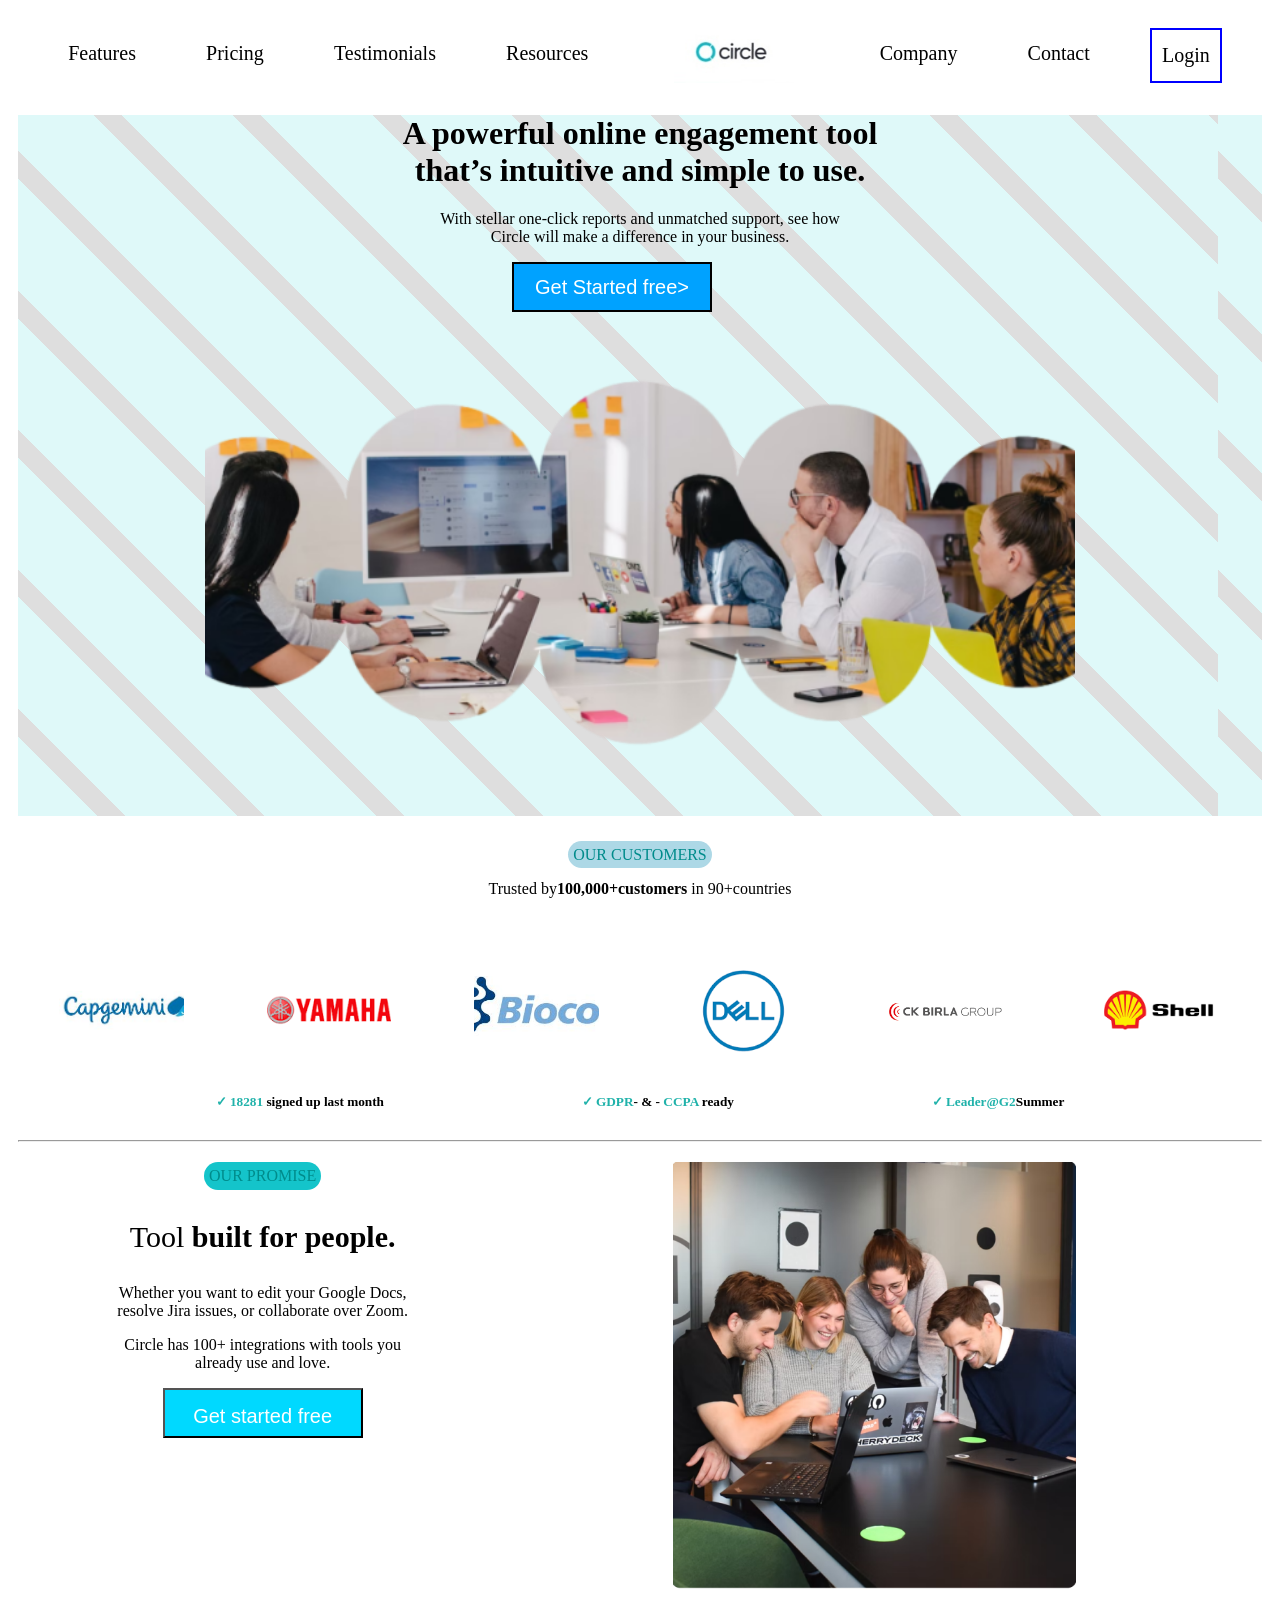
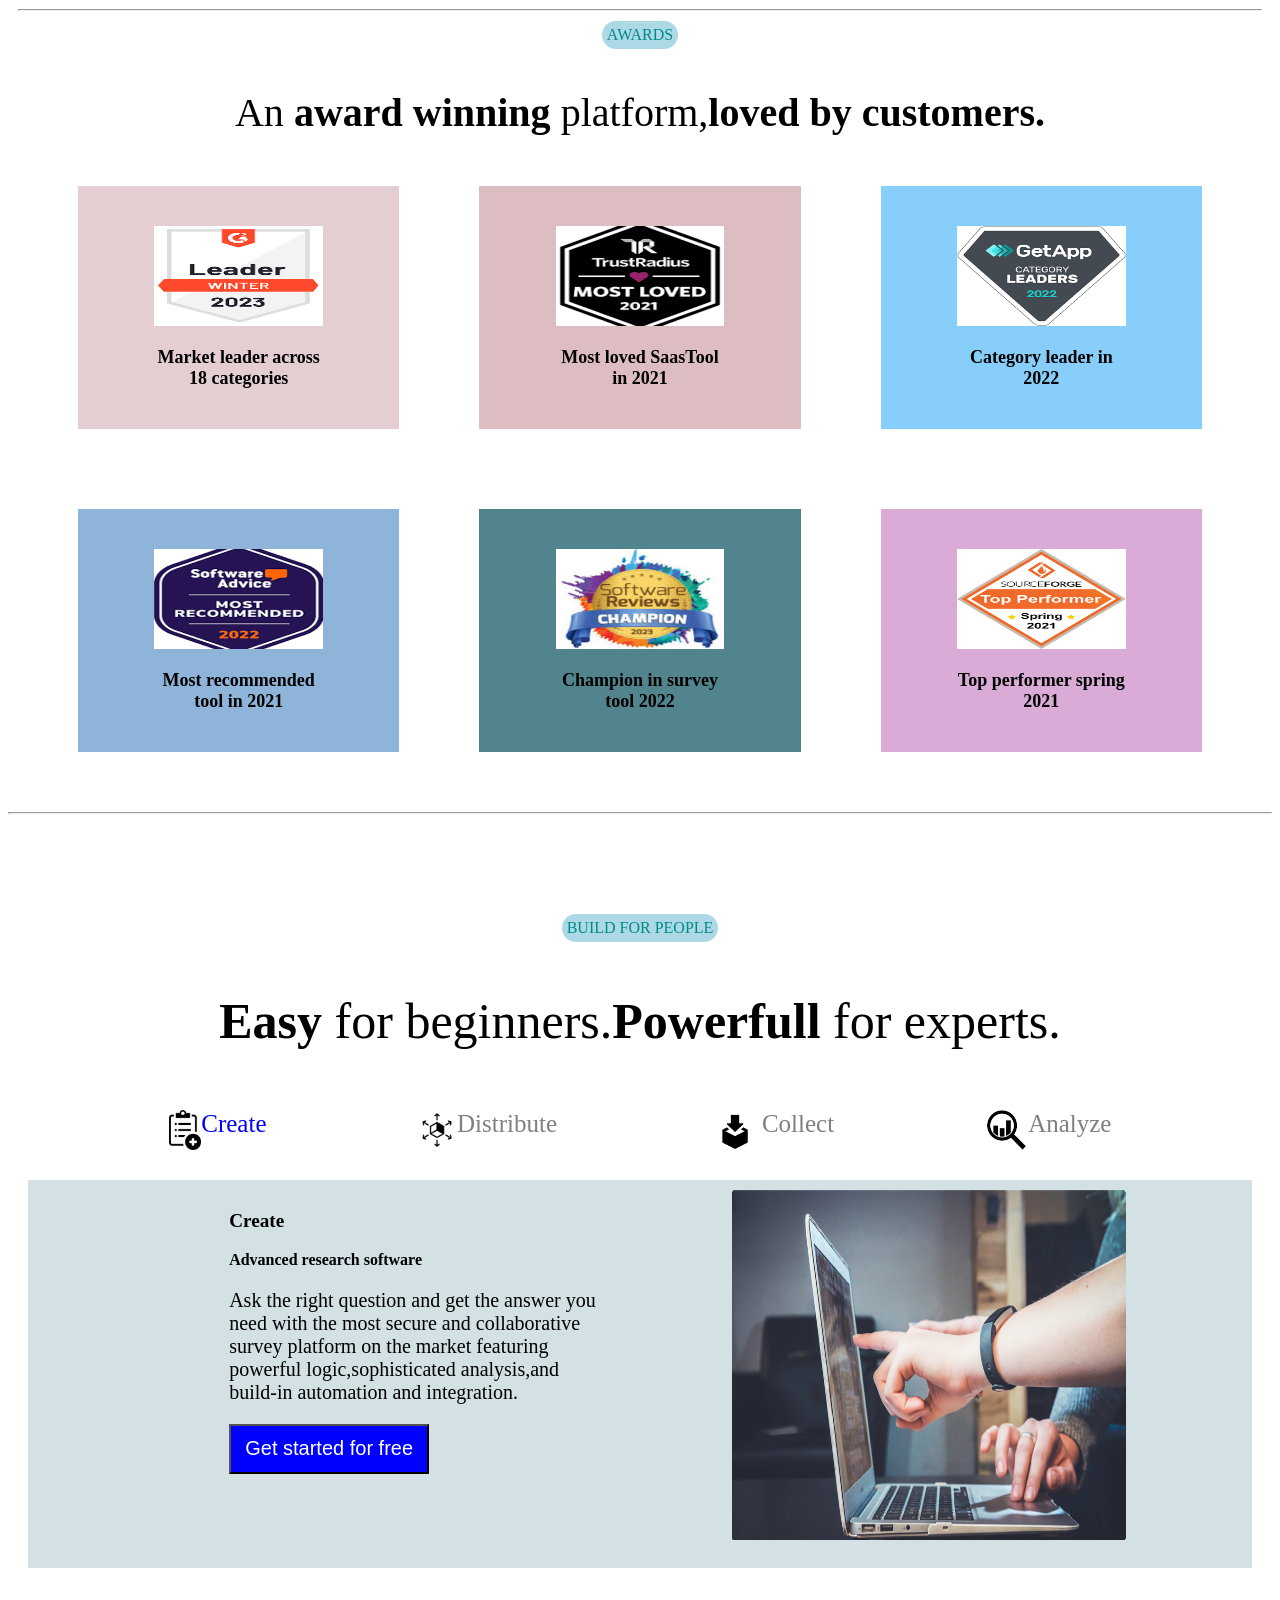
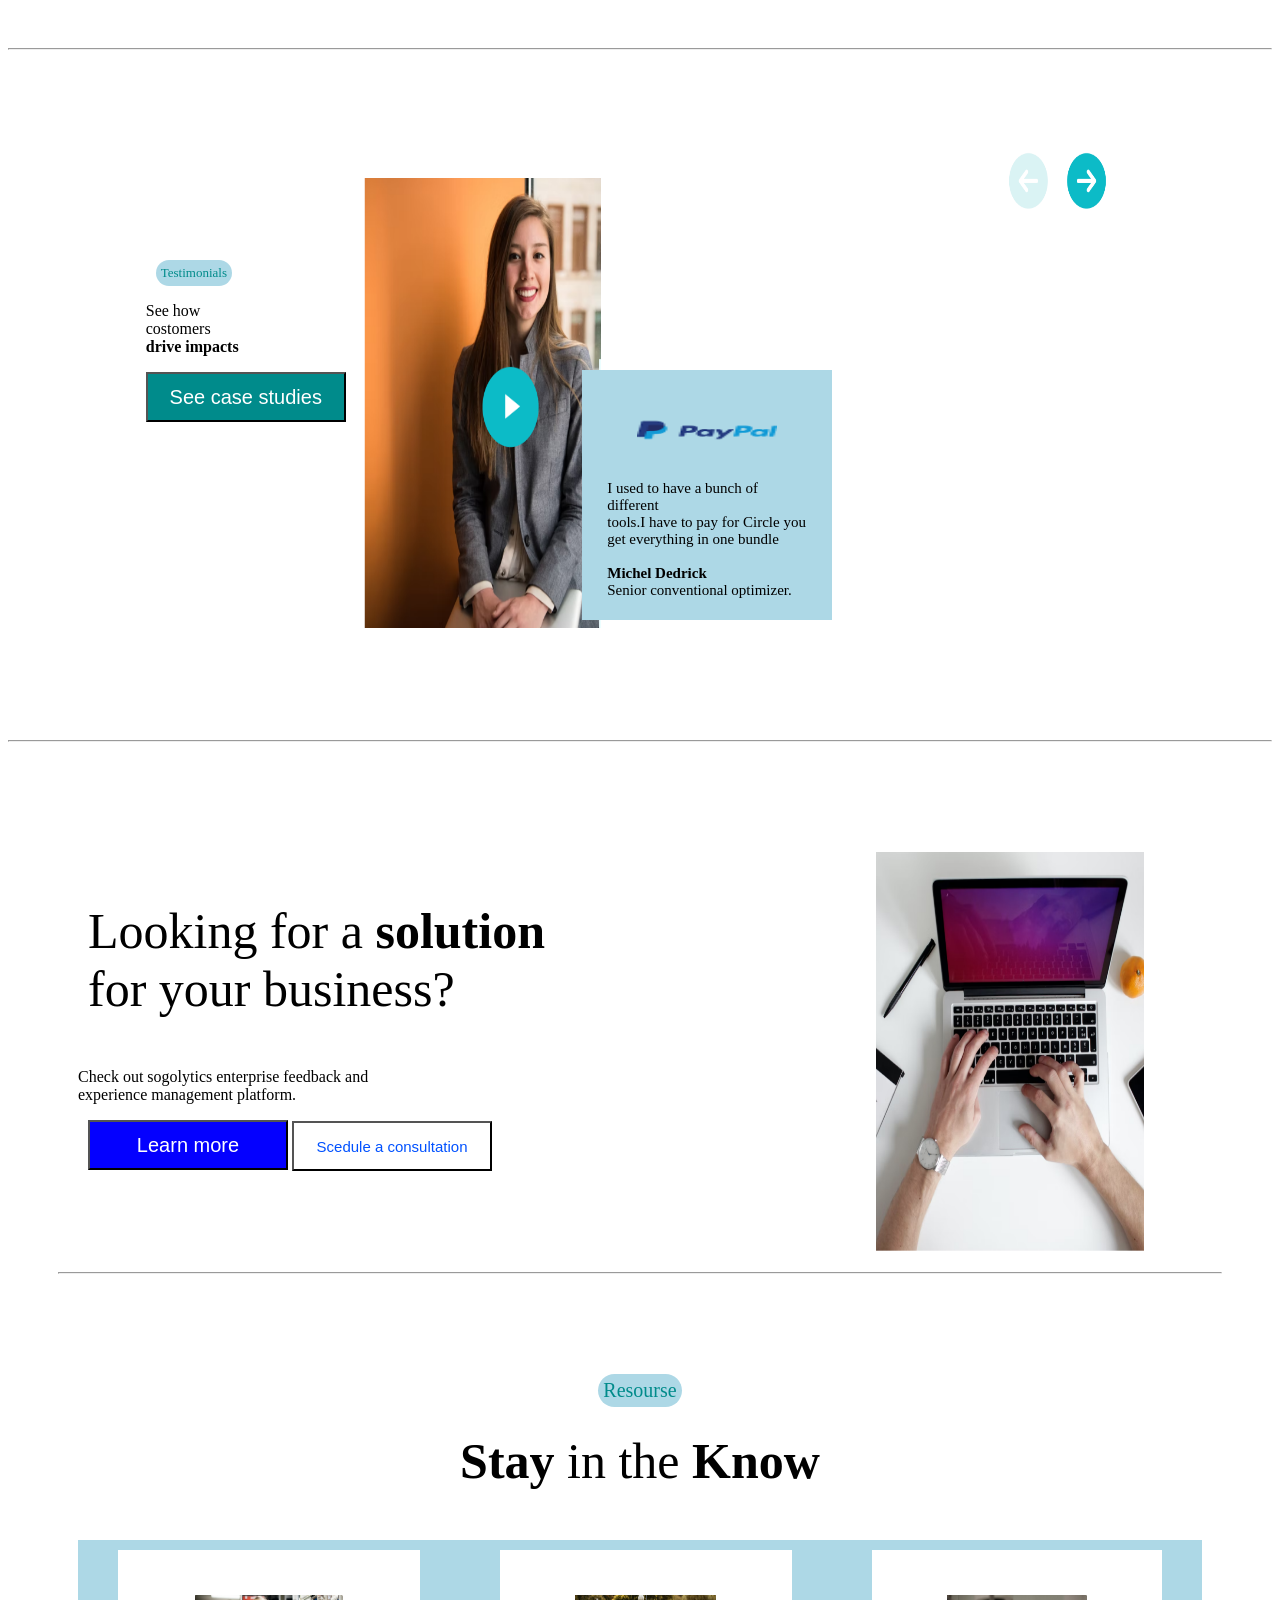
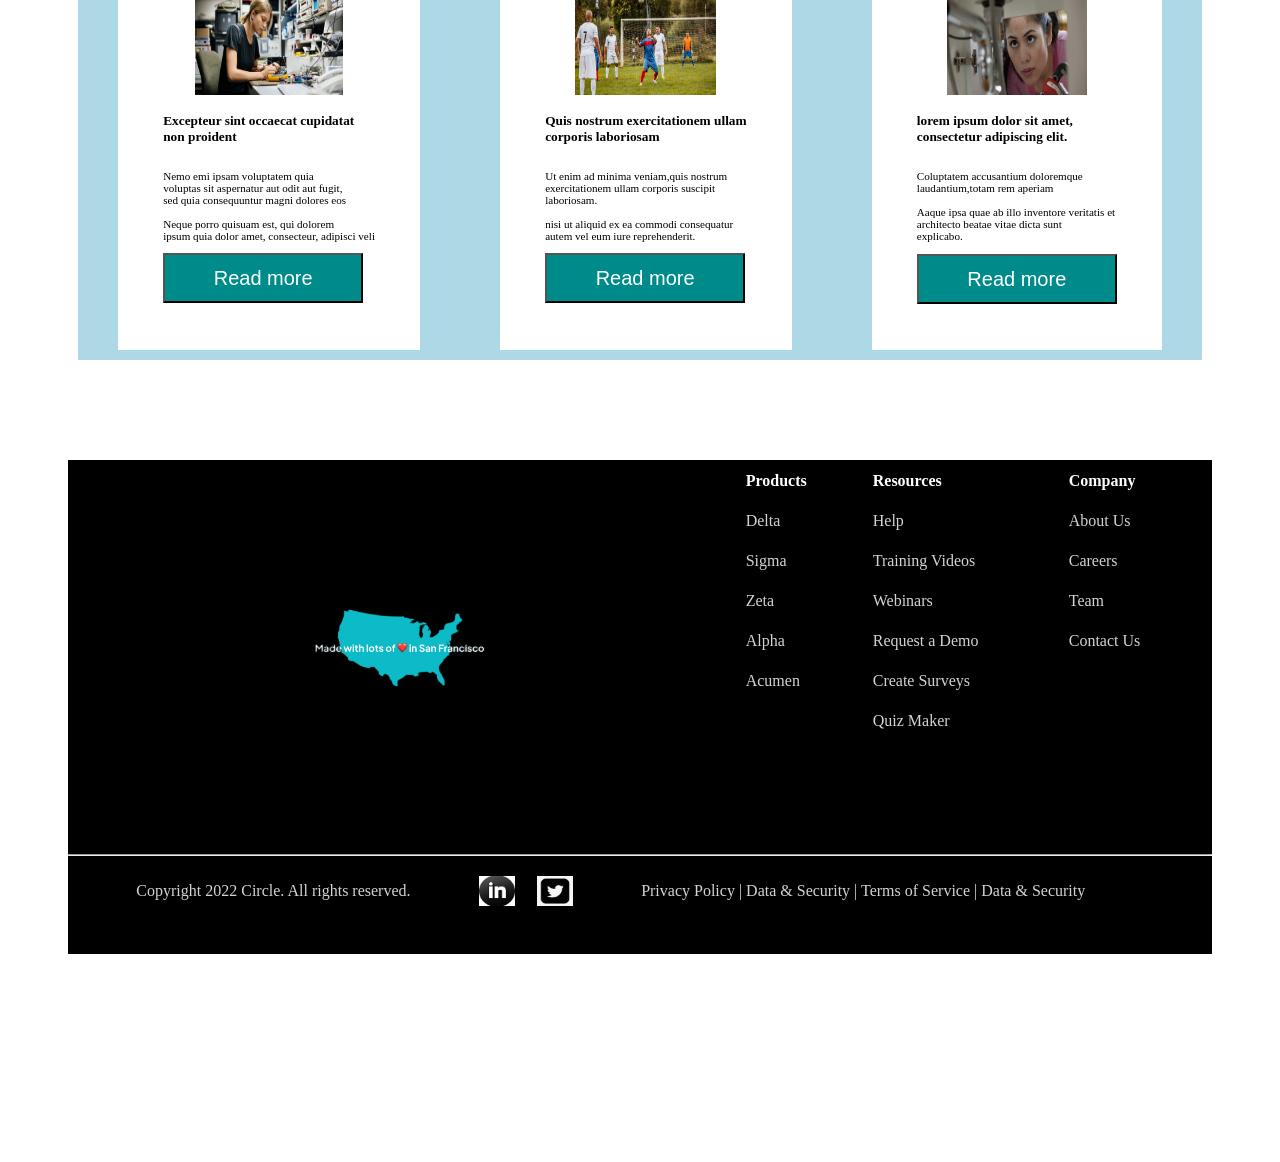
<file: index.html>
<!DOCTYPE html>
<html>
<head>
<title>Webpage</title>
  <link rel="Stylesheet" href="style.css"/>
</head>
<body>
<div class="nav">
  <a href="#Features">Features</a>
  <a href="#Pricing">Pricing</a>
  <a href="#Testimonials">Testimonials</a>
  <a href="#Resources">Resources</a>
  <div class="img"><img src="circle.jpg" alt="image" width="1";height="1";></div>
  <a href="#Company">Company</a>
  <a href="#Contact">Contact</a>
  <a class="active" href="#Login">Login</a>
</div>
<div class="pg1">
<h1 style = text-align:center ><b>A powerful online engagement tool<br>that’s intuitive and simple to use.</b></h1>
<p style = text-align:center >With stellar one-click reports and unmatched support, see how<br>Circle will make a difference in your business.</p>
<div1 class="center">
  <button style="padding: 10px;"class ="button">Get Started free> </button>
</div1>
<h1><br></h1>
<img src="first.png" alt="im1" width="700";height="700";>
</div>
<div class="page1">
  <div class="Our Customers">
          <span style="background-color: lightblue; display: inline; border-radius: 20px; padding: 5px;">
              <span style="color: darkcyan;"><span style="text-align: center;">OUR CUSTOMERS</span>
          </span>
  </div>
<div3 class="cl1">
<p style = text-align:center >Trusted by<b>100,000+customers</b> in 90+countries</p>
<p><br></p>
</div3>
<div4 class="container">
  <img src="im4.jpg" alt="" width="0.5";height="0.5";>
  <img src="im2.png" alt="" width="10";height="10";>
  <img src="im5.jpg" alt="" width="10";height="10";>
  <img src="dell.png" alt="" width="10";height="10";>
  <img src="bril.png" alt="" width="20";height="20";>
  <img src="im7.png" alt="" width="10";height="10";>
</div4>
<div5 class="cl2">
  <h5><span style="color:lightseagreen">&#10003 18281</span> signed up last month</h5>
  <h5><span style="color:lightseagreen">&#10003 GDPR</span>- & -<span style="color:lightseagreen"> CCPA</span> ready</h5>
  <h5><span style="color:lightseagreen">&#10003 Leader@G2</span>Summer</h5>
</div5>
<hr>
<div class="page2">
  <div class="Our Promise">
          <span style="background-color: rgb(20, 196, 202);display:inline-block;border-radius: 20px; padding: 5px;">
              <span style="color: darkcyan;">OUR PROMISE</span>
          </span>
      <div class="build">
       <p>Tool <Strong> built for people.</Strong></p>
      </div>
  <p> Whether you want to edit your Google Docs,<br>resolve Jira issues, or collaborate over Zoom.</p>
  <p>Circle has 100+ integrations with tools you<br>already use and love.</p>
  <button style="background-color: rgb(0, 217, 255);color:white;padding: 15px;">Get started free</button> 
</div>
  <div class="pim2">
    <img src="ima1.png" alt="image" width="100%" height="100%">
  </div>
</div>
   <hr>
<div class="awards">
  <span style="background-color: lightblue; display: inline-block; border-radius: 20px; padding: 5px;">
      <span style="color: darkcyan;"><span style="text-align: center;">AWARDS</span>
  </span>
</div>
<div class="b1">
  <p>An <b>award winning</b> platform,<b>loved by customers.</b></p>
</div>
<div class="grid">
  <div class="g1">
      <img src="n1.png" alt="g1" width="100" height="100"><br>
      <b>Market leader across<br>18 categories</b>
  </div>
  <div class="g2"><img src="n2.png" alt="g1" width="100" height="100"><br>
      <b>Most loved SaasTool<br>in 2021</b></div>
  <div class="g3"><img src="n3.png" alt="g1" width="100" height="100"><br>
      <b>Category leader in<br>2022</b></div>
  <div class="g4"><img src="n4.png" alt="g1" width="100" height="100"><br>
      <b>Most recommended<br>tool in 2021</b></div>
  <div class="g5"><img src="n5.jpg" alt="g1" width="100" height="100"><br>
      <b>Champion in survey<br>tool 2022</b></div>
  <div class="g6"><img src="n6.png" alt="g1" width="100" height="100"><br>
      <b>Top performer spring<br>2021</b></div>
</div>
</div>
<hr>
<div class="page4">
  <div class="awar">
      <span style="background-color: lightblue; display: inline-block; border-radius: 20px; padding: 5px;">
          <span style="color: darkcyan;"><span style="text-align: center;">BUILD FOR PEOPLE</span>
      </span>
  </div>
  <div class="para">
      <p><b>Easy</b> for beginners.<b>Powerfull</b> for experts.</p>
  </div>
  <div class="flex">
      <div class="i1">
        <img src="i4.png" alt=" " width="30" height="40"><p></p>
        <a>Create</a>
      </div>
      <div class="i2">  
      <img src="i2.png" alt=" " width="30" height="40"><p></p>
      <a>Distribute</a>
      </div>
      <div class="i3">
        <img src="i3.png" alt=" " width="30" height="40"><p></p>
        <a>Collect</a>
      </div>
      <div class="i4">
        <img src="i1.png" alt="" width="30" height="40">
        <a>Analyze</a>
      </div>
    </div>
  <div class="con4">
      <div class="con">
           <h3>Create</h3>
           <b>Advanced research software</b>
           <p>Ask the right question and get the answer you<br>need with the most secure and collaborative<br>
              survey platform on the market featuring<br>powerful logic,sophisticated analysis,and<br>
              build-in automation and integration.</p>
          <button style="background-color: blue;color:white;padding: 10px;">Get started for free</button>
      </div>
      <div class="img9">
          <img src="ima2.png" alt="pic" width="500" height="350">
          <br>
      </div>
  </div>
</div>
<hr>
<div class="page5">
  <div class="cont5">
      <div class="testimonials"><span style="background-color: lightblue; display: inline-block; border-radius: 20px; padding: 5px;">
             <span style="color: darkcyan;"><span style="text-align: center;">Testimonials</span></span>
      </div>
  <p>See how <br>costomers<br><b>drive impacts</b></p>
  <button>See case studies</button>
  <p><br></p>
  </div>
  <div class="img5over"><div class="img5">
      <img src="ima3.png" alt="img" width="350" height="450">
  </div>
  <div class="overlap">
      <img src="pay.png" alt="img" width="80px" height="70px">
  <p>I used to have a bunch of different <br>tools.I have to pay for Circle you<br>get everything in one bundle<br><br><b>Michel Dedrick</b>
  <br>Senior conventional optimizer.</p>
  
</div></div>
<div class="img52">
  <img src="ima8.png" alt="img52" width="90px" height="80px">
</div>

</div>
<hr>

<div class="page6">
  <div class="flex6"><div><div class="para">
      <p>Looking for a <b>solution</b><br>for your business?</p>
  </div>
  <p>
     Check out sogolytics enterprise feedback and<br>experience management platform.
  </p>
  <div class="box">
          <button style="background-color: rgb(4, 0, 255);color:white;padding: 10px";>Learn more</button>
          <button style="background-color: white;color:rgb(0, 81, 255);padding: 10px;font-size: 15px;";>Scedule a consultation</button>
  </div></div>
  <div class="img15">
      <img src="ima4.png" alt="img" width="550" height="400">
  </div>
</div>
<hr>
<div class="page7">
  <div class="page7h"><span style="background-color: lightblue; display: inline-block; border-radius: 20px; padding: 5px;">
  <span style="color: darkcyan;">Resourse</span></span></div>
  <p><b>Stay</b> in the <b>Know</b></p>
 <div class="img7f"> 
   <div class="f1">
      <div class="img14">
          <img src="ima5.png" alt="img" width="300" height="100">
          <h4>Excepteur sint occaecat cupidatat <br>non proident</h4>
          <p>Nemo emi ipsam voluptatem quia<br>voluptas sit aspernatur aut odit aut fugit,<br>sed quia consequuntur magni dolores eos<br><br>
          Neque porro quisuam est, qui dolorem<br>ipsum quia dolor  amet, consecteur, adipisci veli</p>
          <button>Read more</button>
      </div>
    </div>
    <div class="f2">
          <div class="img13">
              <img src="ima6.png" alt="img" width="300" height="100">
              <h4>Quis nostrum exercitationem ullam<br>corporis laboriosam</h4>
              <p>Ut enim ad minima veniam,quis nostrum<br>exercitationem ullam corporis suscipit<br>laboriosam.<br><br>
              nisi ut aliquid ex ea commodi consequatur<br>autem vel eum iure reprehenderit.</p>
              <button>Read more</button>
          </div>
    </div>
    <div class="f3">
      <div class="img12">
          <img src="ima7.png" alt="img" width="300" height="100">
          <h4>lorem ipsum dolor sit amet,<br>consectetur adipiscing elit.</h4>
          <p>Coluptatem accusantium doloremque<br>laudantium,totam rem aperiam
          <br><br>
           Aaque ipsa quae ab illo inventore veritatis et <br>architecto beatae vitae dicta sunt<br>explicabo.<br><br>
          <button>Read more</button>
      </div></div>
  </div>
</div>
<div class="page8">
  <div class="fle">
  <div class="ia1">
    <centre>
    <img src="map1.png" alt="last" width="70%" height="90%">
  </centre>
   </div>
   
    <table style="width:50%;height:50%">
    <tr>
      <th>Products</th>
      <th>Resources</th>
      <th>Company</th>
    </tr>
    <tr>
      <td>Delta</td>
      <td>Help</td>
      <td>About Us</td>
    </tr>
    <tr>
       <td>Sigma</td>
       <td>Training Videos</td>
       <td>Careers</td> 
    </tr>
    <tr>
       <td>Zeta</td>
       <td>Webinars</td>
       <td>Team</td>
    </tr>
    <tr>
       <td>Alpha</td>
       <td>Request a Demo</td>
       <td>Contact Us</td>
    </tr>
    <tr>
       <td>Acumen</td>
       <td>Create Surveys</td>
       <td></td>
    </tr>
    <tr>
       <td></td>
       <td>Quiz Maker</td>
       <td></td>
    </tr>
    </table>
  </div>
  <hr>
  <div class="fin">
    <p style="color:lightgray"> Copyright 2022 Circle. All rights reserved.</p>
      <div class="icon">
      <img src="ic.jpg" alt="icon1" width="20" height="30";>
      <p>" <p>" "</p> "</p>
      <img src="ic2.png" alt="icon2" width="20" height="30";>
      </div>
   <p style="color:lightgrey">Privacy Policy | Data & Security | Terms of Service | Data & Security</p>
   <p><br></p>
  </div>
</div>

</body>
</html>
</file>
<file: style.css>
body{
    margin: 6px;
   border: 2px solid white;
}
div {
   
    margin:10px;
    font-family: 'Times New Roman', Times, serif;
}
.nav {
    display:flex;
    flex-direction:row;
    overflow: hidden;
    justify-content:space-evenly;
  }
.nav a {
    
    color:black;
    text-align: center;
    text-decoration: none;
    justify-content:space-around;
    padding :14px 10px;
    font-size:20px;
    margin:10px;
}
.nav a.active {
    border:2px solid blue;
    color: black;
}
.button {
  background-color:rgb(0, 162, 255);
  border:2px solid black; ;
  color: white;
  padding: 15px 25px;
  text-align: center;
  cursor: pointer;
  left:50%;
  top:50%; 
}
.center{
    position:absolute;
    left:40%;
}
img{
    display: block;
   margin-left: auto;
   margin-right: auto;
   width: 70%;
   
}
.pg1{
   
        background-image: url('css-pattern-by-magicpattern.png');
}
.page1{
    margin-top: 30px;
    text-align: center;
    margin-bottom: 50px;
}
.Our Customers{
    text-align: center;
    display: inline;
    border-radius:20px;
}
.container 
{
   display:flex;
   align-items:center;
   justify-content:space-evenly;
   flex-direction:row;
   flex-wrap: wrap;
   background-color: white;
}
.container img{
    justify-content:space-around;
    height: 10%;
    width:10%;
}
.cl2 
{
    display:flex;
    justify-content: space-evenly;
}
.build{
    font-size: 30px;
}
.page2{
    display:flex;
    justify-content: space-around;
}
.b1{
    font-size:40px;
}
.grid{
    display: grid;
    grid-template-columns: repeat(3,2fr);
    gap:60px;
    background-color: white;
    margin-left: 50px;
    margin-right: 50px;
    justify-content: space-evenly;
}
.g1{
    text-align: center;
    padding:40px;
    background-color:rgb(228, 206, 209);
    font-size: large;
}
.g2{
    text-align: center;
    padding:40px;
    background-color:rgb(221, 189, 193);
    font-size: large;
}
.g3{
    text-align: center;
    padding:40px;
    background-color: lightskyblue;
    font-size: large;
}
.g4{
    text-align: center;
    padding:40px;
    background-color: rgb(142, 180, 218);
    font-size: large;
}
.g5{
    text-align: center;
    padding:40px;
    background-color: rgb(82, 132, 141);
    font-size: large;
}
.g6{
    text-align: center;
    padding:40px;
    background-color:rgb(218, 171, 215);
    font-size: large;
}
.page4{
    text-align: center;
    margin-top: 100px;
    margin-bottom: 80px;
}
.flex{
    display: flex;
    justify-content: space-evenly;
}
.i1{
    display:flex;
    flex-direction: row;
    justify-content: space-evenly;
    color: blue;
    font-size: 25px;
}
.i2{
    display:flex;
    flex-direction: row;
    justify-content: space-evenly;
    color: gray;
    font-size: 25px;
}
.i3{
    display:flex;
    flex-direction: row;
    justify-content: space-evenly;
    color: gray;
    font-size: 25px;
    text-decoration: none;
}
.i4{
    display:flex;
    flex-direction: row;
    justify-content: space-evenly;
    color: gray;
    font-size: 25px;
}
.con4{
    display: flex;
    justify-content: space-evenly;
    background-color: rgb(211, 224, 228);
}
.con{
    text-align: left;
    margin-left: 170px;
}
.con h3{
    font-size: larger;
}
.con p{
    font-size: 20px;
}
.para{
    font-size:40px;
}
.awar4{
    font-size: small;
}
.g4t{
    font-size: large;
}
.img4{
    margin-right: 70px;
    margin-top: 50px;
    margin-bottom: 30px;
}
.page5{
    display: flex;
    justify-content: space-evenly;
    margin-top: 100px;
    margin-bottom: 100px;
}
.casestudies{
    font-size: medium;
}
.cont5{
    margin-top: 100px;
}
.testimonials{
    font-size: small;
}
.img5 {
    position: relative;
    top:8px;
    right: 180px;
}

.overlap {
    font-size: 15px;
    display: inline;
    height: 200px;
    width: 200px;
    background-color: lightblue;
    padding: 25px;
    position: absolute; 
    bottom: 0; 
    right: 0; 
}
.img5over{
    position: relative;
}
.img52{
    position: relative;
    top: -20px;
}
.b2{
    border: 20px;
    border-color: darkcyan;
}
button{
    background-color: darkcyan;
    color: white;
    height:50px;
    width: 200px;
    font-size: 20px;
}
button1{
    background-color:white;
    border: 50px;
    border-color: darkcyan;
    color: darkcyan;
    margin-left: 15px;
}
.page6{
    margin-top: 100px;
    margin-left: 50px;
    margin-right: 50px;
    margin-bottom: 200px;
    
}

.para{
    font-size: 50px;
}
.flex6{
    display: flex;
    justify-content: space-between;
}
.imag{
    display: flex;
    justify-content: space-between;
}
.page7 p{
    text-align: center;
    font-size: 50px;
    margin-top: 25px;
}
.page7h{
    text-align: center;
    font-size: 20px;
    margin-top: 100px;
}
.page7{
    margin-top: 100px;
    margin-bottom: 100px;
}
.img7f{
    display: flex;
    justify-content: space-evenly;
    font-size: smaller;
    gap: 30px;
}
.img7f p{
    font-size: smaller;
    text-align: left;
}
.f1{
    padding: 35px;
    background-color: white;
}
.f2{
    padding: 35px;
    background-color: white;
}
.f3{
    padding: 35px;
    background-color: white;

}
.img7f{
    background-color: lightblue;
}
.page8{
    background-color: black;
    
}
th{

    text-align:left;
    color:white;
    padding: 10px;
}
td{
    text-align:left;
    color:lightgrey;
    padding: 10px;
}
.fle{
    display:flex;
    justify-self:space-between;

}
.ia1 {
    display: block;
    margin-left: auto;
    margin-right: auto;
    width: 70%;
    height:90%;
  }
.fin{
    display:flex;
    justify-content:space-evenly;
    flex-direction: row;
}
.icon{
    display:flex;
    flex-direction:row;
    justify-content:space-around;
}
</file>
